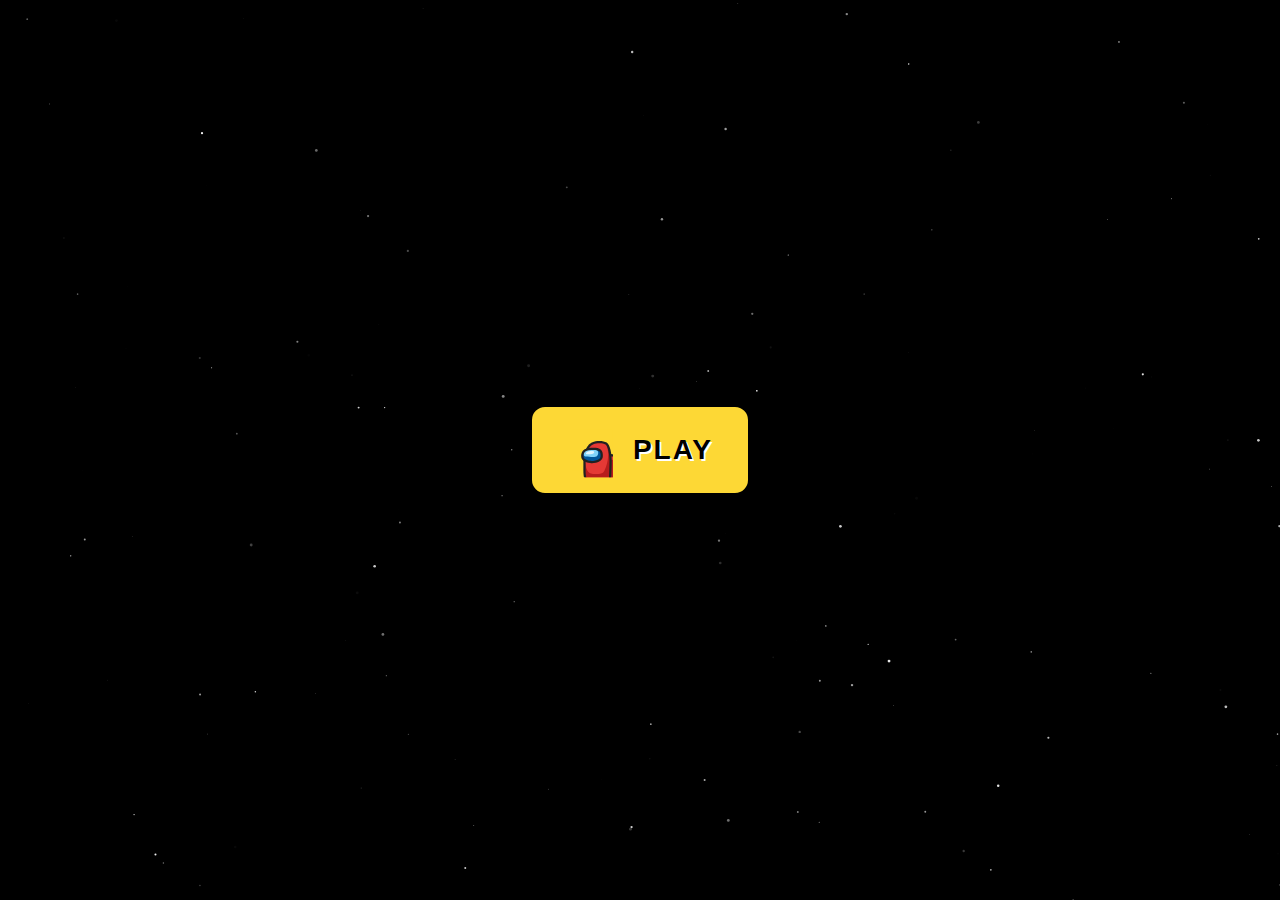
<file: index.html>
<!doctype html>
<html lang="en">
  <head>
    <meta charset="UTF-8" />
    <meta name="viewport" content="width=device-width, initial-scale=1.0" />
    <title>Welcome | Ivan Dev</title>
    <link rel="stylesheet" href="home.css" />
  </head>
  <body>
    <canvas id="stars"></canvas>

    <!-- START SCREEN -->
    <div class="start-screen" id="startScreen">
      <!-- TU BOTÓN ORIGINAL -->
      <button onclick="startLoading()">
        <svg
          xmlns="http://www.w3.org/2000/svg"
          viewBox="0 0 36 36"
          width="36px"
          height="36px"
        >
          <rect width="36" height="36" x="0" y="0" fill="#fdd835"></rect>
          <path
            fill="#e53935"
            d="M38.67,42H11.52C11.27,40.62,11,38.57,11,36c0-5,0-11,0-11s1.44-7.39,3.22-9.59 c1.67-2.06,2.76-3.48,6.78-4.41c3-0.7,7.13-0.23,9,1c2.15,1.42,3.37,6.67,3.81,11.29c1.49-0.3,5.21,0.2,5.5,1.28 C40.89,30.29,39.48,38.31,38.67,42z"
          ></path>
          <path
            fill="#b71c1c"
            d="M39.02,42H11.99c-0.22-2.67-0.48-7.05-0.49-12.72c0.83,4.18,1.63,9.59,6.98,9.79 c3.48,0.12,8.27,0.55,9.83-2.45c1.57-3,3.72-8.95,3.51-15.62c-0.19-5.84-1.75-8.2-2.13-8.7c0.59,0.66,3.74,4.49,4.01,11.7 c0.03,0.83,0.06,1.72,0.08,2.66c4.21-0.15,5.93,1.5,6.07,2.35C40.68,33.85,39.8,38.9,39.02,42z"
          ></path>
          <path
            fill="#212121"
            d="M35,27.17c0,3.67-0.28,11.2-0.42,14.83h-2C32.72,38.42,33,30.83,33,27.17 c0-5.54-1.46-12.65-3.55-14.02c-1.65-1.08-5.49-1.48-8.23-0.85c-3.62,0.83-4.57,1.99-6.14,3.92L15,16.32 c-1.31,1.6-2.59,6.92-3,8.96v10.8c0,2.58,0.28,4.61,0.54,5.92H10.5c-0.25-1.41-0.5-3.42-0.5-5.92l0.02-11.09 c0.15-0.77,1.55-7.63,3.43-9.94l0.08-0.09c1.65-2.03,2.96-3.63,7.25-4.61c3.28-0.76,7.67-0.25,9.77,1.13 C33.79,13.6,35,22.23,35,27.17z"
          ></path>
          <path
            fill="#01579b"
            d="M17.165,17.283c5.217-0.055,9.391,0.283,9,6.011c-0.391,5.728-8.478,5.533-9.391,5.337 c-0.913-0.196-7.826-0.043-7.696-5.337C9.209,18,13.645,17.32,17.165,17.283z"
          ></path>
          <path
            fill="#212121"
            d="M40.739,37.38c-0.28,1.99-0.69,3.53-1.22,4.62h-2.43c0.25-0.19,1.13-1.11,1.67-4.9 c0.57-4-0.23-11.79-0.93-12.78c-0.4-0.4-2.63-0.8-4.37-0.89l0.1-1.99c1.04,0.05,4.53,0.31,5.71,1.49 C40.689,24.36,41.289,33.53,40.739,37.38z"
          ></path>
          <path
            fill="#81d4fa"
            d="M10.154,20.201c0.261,2.059-0.196,3.351,2.543,3.546s8.076,1.022,9.402-0.554 c1.326-1.576,1.75-4.365-0.891-5.267C19.336,17.287,12.959,16.251,10.154,20.201z"
          ></path>
          <path
            fill="#212121"
            d="M17.615,29.677c-0.502,0-0.873-0.03-1.052-0.069c-0.086-0.019-0.236-0.035-0.434-0.06 c-5.344-0.679-8.053-2.784-8.052-6.255c0.001-2.698,1.17-7.238,8.986-7.32l0.181-0.002c3.444-0.038,6.414-0.068,8.272,1.818 c1.173,1.191,1.712,3,1.647,5.53c-0.044,1.688-0.785,3.147-2.144,4.217C22.785,29.296,19.388,29.677,17.615,29.677z M17.086,17.973 c-7.006,0.074-7.008,4.023-7.008,5.321c-0.001,3.109,3.598,3.926,6.305,4.27c0.273,0.035,0.48,0.063,0.601,0.089 c0.563,0.101,4.68,0.035,6.855-1.732c0.865-0.702,1.299-1.57,1.326-2.653c0.051-1.958-0.301-3.291-1.073-4.075 c-1.262-1.281-3.834-1.255-6.825-1.222L17.086,17.973z"
          ></path>
          <path
            fill="#e1f5fe"
            d="M15.078,19.043c1.957-0.326,5.122-0.529,4.435,1.304c-0.489,1.304-7.185,2.185-7.185,0.652 C12.328,19.467,15.078,19.043,15.078,19.043z"
          ></path>
        </svg>
        <span class="now">now!</span>
        <span class="play">play</span>
      </button>
    </div>

    <!-- LOADING -->
    <div class="loading-screen" id="loadingScreen">
      <div class="box-of-star1">
        <div class="star star-position1"></div>
        <div class="star star-position2"></div>
        <div class="star star-position3"></div>
        <div class="star star-position4"></div>
        <div class="star star-position5"></div>
        <div class="star star-position6"></div>
        <div class="star star-position7"></div>
      </div>

      <div class="box-of-star2">
        <div class="star star-position1"></div>
        <div class="star star-position2"></div>
        <div class="star star-position3"></div>
        <div class="star star-position4"></div>
        <div class="star star-position5"></div>
        <div class="star star-position6"></div>
        <div class="star star-position7"></div>
      </div>

      <div class="box-of-star3">
        <div class="star star-position1"></div>
        <div class="star star-position2"></div>
        <div class="star star-position3"></div>
        <div class="star star-position4"></div>
        <div class="star star-position5"></div>
        <div class="star star-position6"></div>
        <div class="star star-position7"></div>
      </div>

      <div class="box-of-star4">
        <div class="star star-position1"></div>
        <div class="star star-position2"></div>
        <div class="star star-position3"></div>
        <div class="star star-position4"></div>
        <div class="star star-position5"></div>
        <div class="star star-position6"></div>
        <div class="star star-position7"></div>
      </div>

     <div class="astronaut">
  <img src="among.png" alt="Among Character" class="among-img">
</div>

<p class="loading-text">loading...</p>


    <script>
      function startLoading() {
        const start = document.getElementById('startScreen');
        const loading = document.getElementById('loadingScreen');

        start.classList.add('fade-out');

        setTimeout(() => {
          start.style.display = 'none';
          loading.classList.add('active');

          setTimeout(() => {
            window.location.href = 'home.html';
          }, 2500);
        }, 600);
      }
    </script>
    <script>
      const canvas = document.getElementById('stars');
      const ctx = canvas.getContext('2d');

      canvas.width = window.innerWidth;
      canvas.height = window.innerHeight;

      let starsArray = [];

      const numberOfStars = 150;

      class Star {
        constructor() {
          this.x = Math.random() * canvas.width;
          this.y = Math.random() * canvas.height;
          this.radius = Math.random() * 1.5;
          this.speed = Math.random() * 0.3;
          this.alpha = Math.random();
        }

        update() {
          this.y += this.speed;

          if (this.y > canvas.height) {
            this.y = 0;
            this.x = Math.random() * canvas.width;
          }
        }

        draw() {
          ctx.beginPath();
          ctx.arc(this.x, this.y, this.radius, 0, Math.PI * 2);
          ctx.fillStyle = `rgba(255,255,255,${this.alpha})`;
          ctx.fill();
        }
      }

      function init() {
        starsArray = [];
        for (let i = 0; i < numberOfStars; i++) {
          starsArray.push(new Star());
        }
      }

      function animate() {
        ctx.clearRect(0, 0, canvas.width, canvas.height);

        for (let i = 0; i < starsArray.length; i++) {
          starsArray[i].update();
          starsArray[i].draw();
        }

        requestAnimationFrame(animate);
      }

      init();
      animate();

      window.addEventListener('resize', function () {
        canvas.width = window.innerWidth;
        canvas.height = window.innerHeight;
        init();
      });
    </script>
  </body>
</html>
</file>
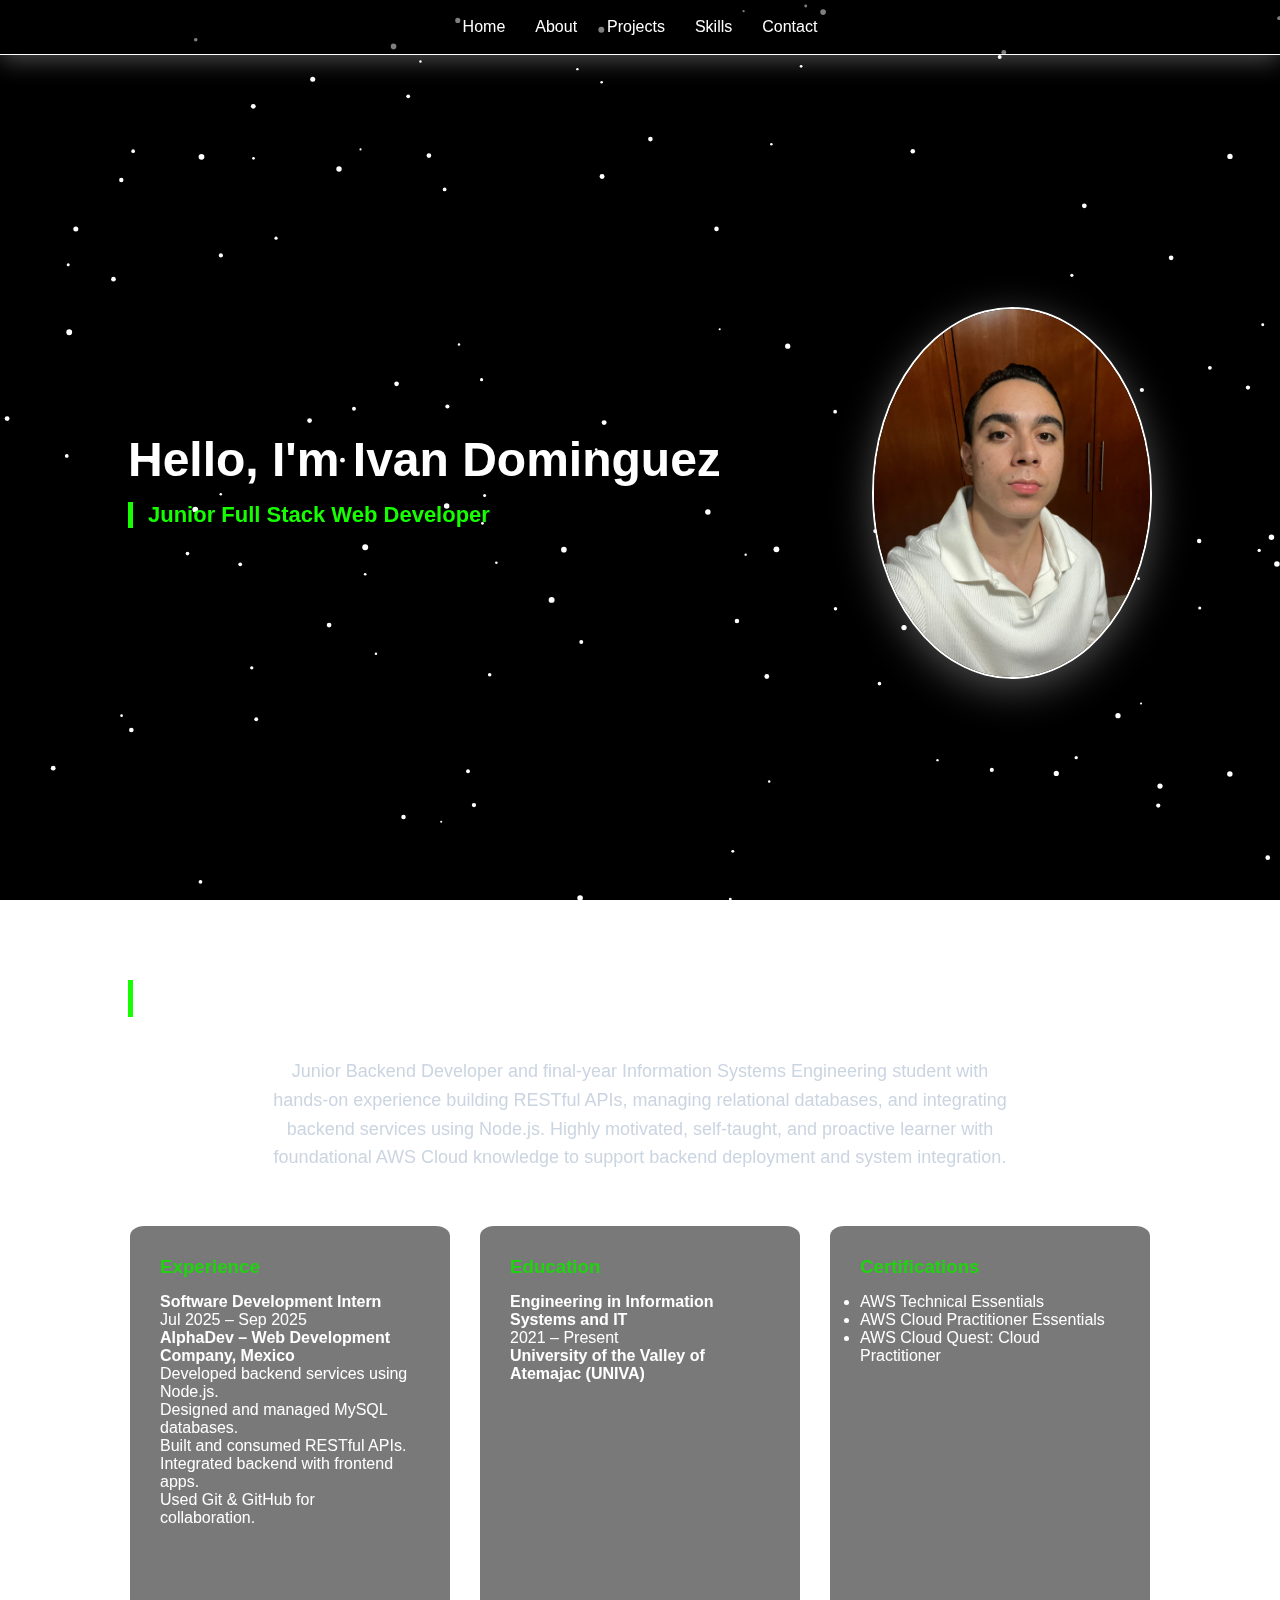
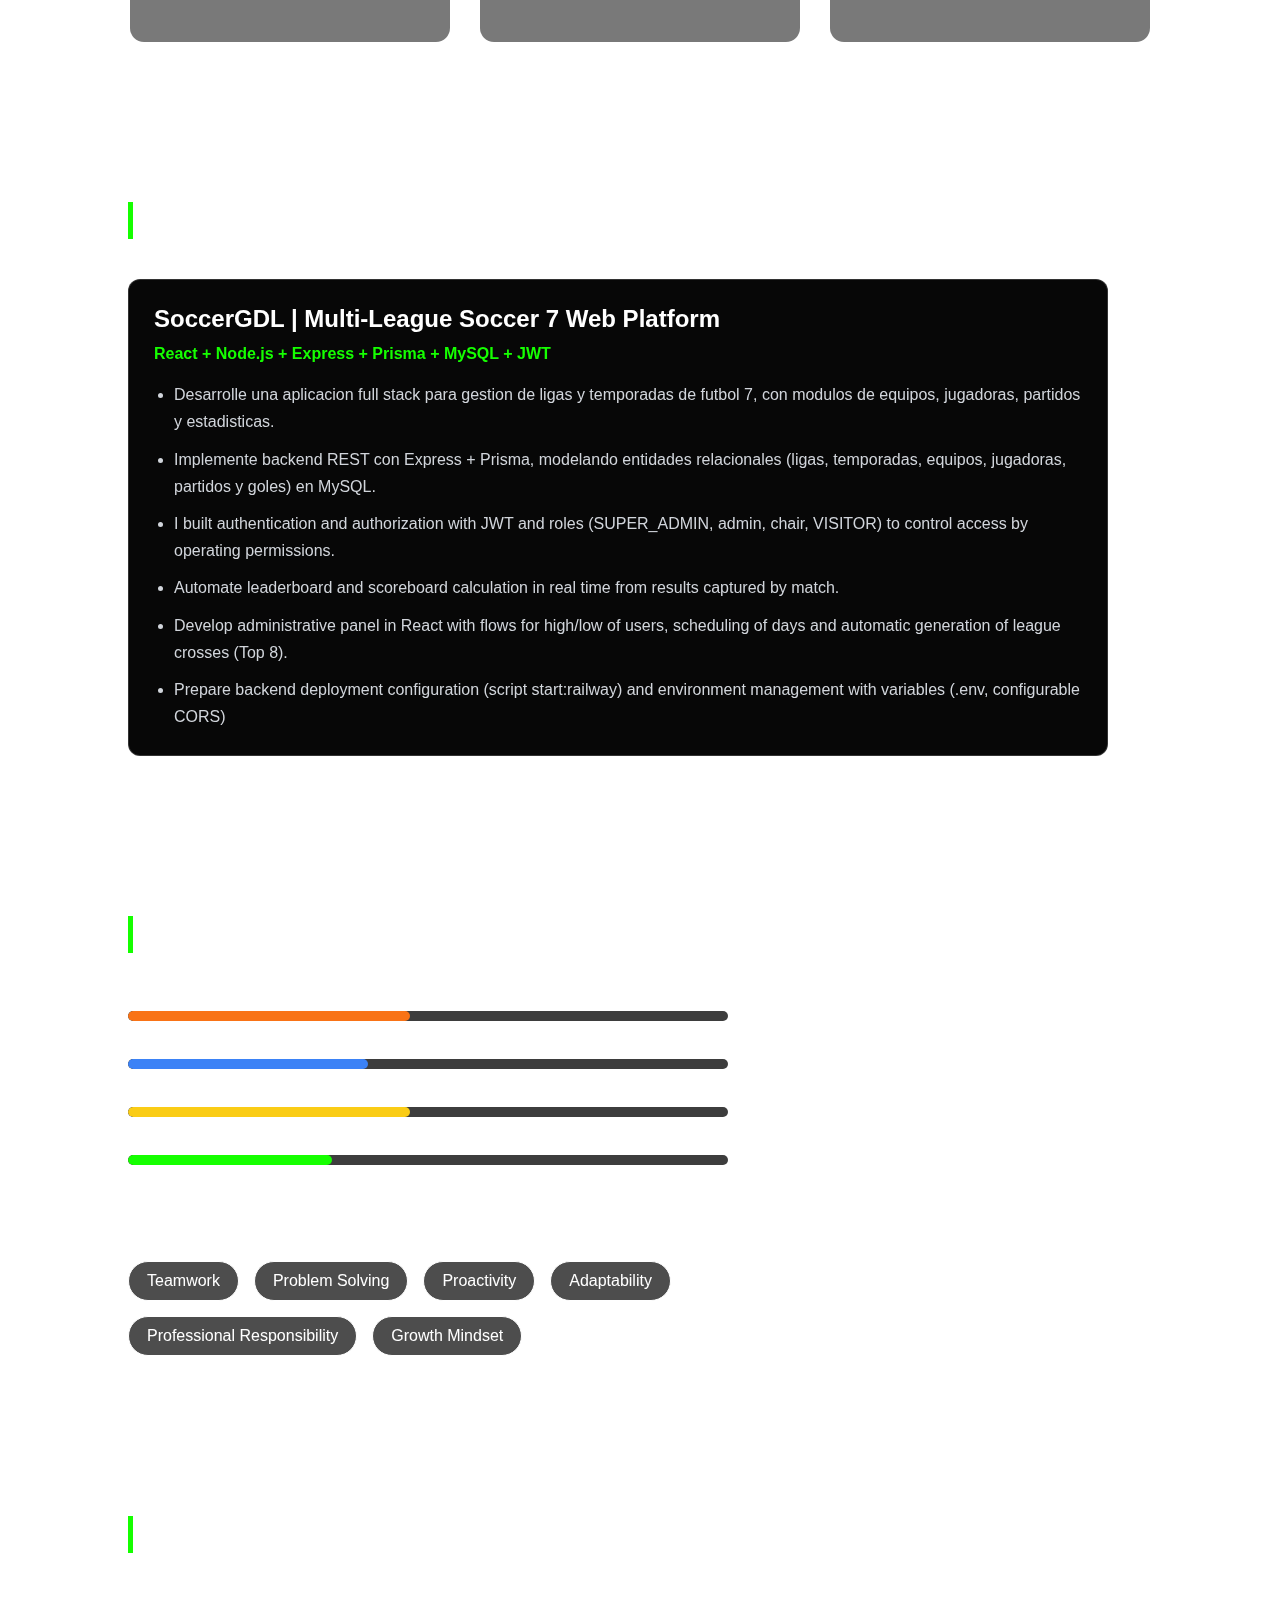
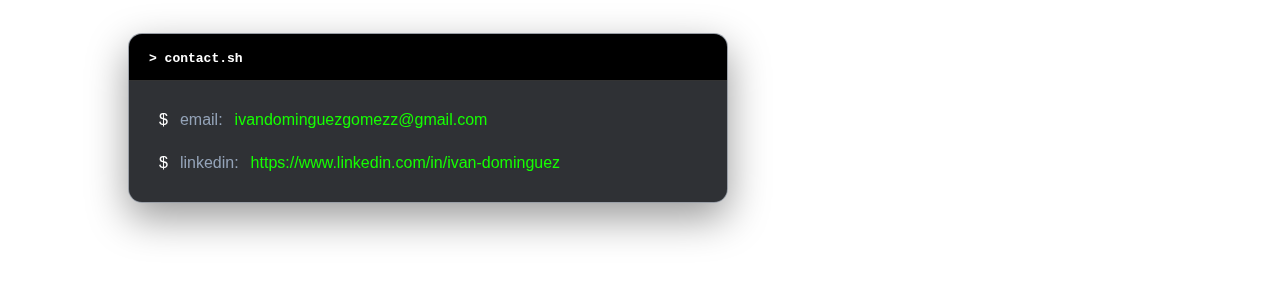
<file: home.html>
<!doctype html>
<html lang="en">
  <head>
    <meta charset="UTF-8" />
    <title>Iván Domínguez | Full Stack Jr</title>
    <meta name="viewport" content="width=device-width, initial-scale=1.0" />
    <link rel="stylesheet" href="styles.css" />
  </head>
  <body>
    <canvas id="particles"></canvas>
    <!-- ================= NAVBAR ================= -->
    <nav class="navbar">
      <ul>
        <li><a href="#inicio">Home</a></li>
        <li><a href="#about">About</a></li>
        <li><a href="#portfolio">Projects</a></li>

        <li><a href="#skills">Skills</a></li>
        <li><a href="#contacto">Contact</a></li>
      </ul>
    </nav>

    <!-- ================= HERO ================= -->
    <section id="inicio" class="hero">
      <div class="hero-text">
        <h1>Hello, I'm Ivan Dominguez</h1>
        <h2>Junior Full Stack Web Developer</h2>
      </div>
      <div class="hero-img">
        <img src="ivan.jpg" alt="Profile Photo" />
      </div>
    </section>

    <!-- ================= ABOUT ================= -->
    <section id="about" class="sobre-mi">
      <h2>About Me</h2>
      <p class="about-text">
        Junior Backend Developer and final-year Information Systems Engineering
        student with hands-on experience building RESTful APIs, managing
        relational databases, and integrating backend services using Node.js.
        Highly motivated, self-taught, and proactive learner with foundational
        AWS Cloud knowledge to support backend deployment and system
        integration.
      </p>

      <div class="about-container">
        <div class="about-card experience">
          <h3>Experience</h3>
          <h4>Software Development Intern</h4>
          <span>Jul 2025 – Sep 2025</span>
          <p><strong>AlphaDev – Web Development Company, Mexico</strong></p>
          <ul>
            <li>Developed backend services using Node.js.</li>
            <li>Designed and managed MySQL databases.</li>
            <li>Built and consumed RESTful APIs.</li>
            <li>Integrated backend with frontend apps.</li>
            <li>Used Git & GitHub for collaboration.</li>
          </ul>
        </div>

        <div class="about-card">
          <h3>Education</h3>
          <h4>Engineering in Information Systems and IT</h4>
          <span>2021 – Present</span>
          <p><strong>University of the Valley of Atemajac (UNIVA)</strong></p>
        </div>

        <div class="about-card">
          <h3>Certifications</h3>
          <ul>
            <li>AWS Technical Essentials</li>
            <li>AWS Cloud Practitioner Essentials</li>
            <li>AWS Cloud Quest: Cloud Practitioner</li>
          </ul>
        </div>
      </div>
    </section>

    <!-- ================= PORTFOLIO ================= -->
    <section id="portfolio">
      <h2>Proyects</h2>
      <div class="proyectos-container">
        <article class="card project-card">
          <h3>SoccerGDL | Multi-League Soccer 7 Web Platform</h3>
          <p class="project-stack">
            React + Node.js + Express + Prisma + MySQL + JWT
          </p>
          <ul class="project-list">
            <li>
              Desarrolle una aplicacion full stack para gestion de ligas y
              temporadas de futbol 7, con modulos de equipos, jugadoras,
              partidos y estadisticas.
            </li>
            <li>
              Implemente backend REST con Express + Prisma, modelando entidades
              relacionales (ligas, temporadas, equipos, jugadoras, partidos y
              goles) en MySQL.
            </li>
            <li>
              I built authentication and authorization with JWT and roles
              (SUPER_ADMIN, admin, chair, VISITOR) to control access by
              operating permissions.
            </li>
            <li>
              Automate leaderboard and scoreboard calculation in real time from
              results captured by match.
            </li>
            <li>
              Develop administrative panel in React with flows for high/low of
              users, scheduling of days and automatic generation of league
              crosses (Top 8).
            </li>
            <li>
              Prepare backend deployment configuration (script
              <code>start:railway</code>) and environment management with
              variables (<code>.env</code>, configurable CORS)
            </li>
          </ul>
        </article>
      </div>
    </section>

    <!-- ================= SKILLS ================= -->
    <section id="skills">
      <h2>Skills</h2>

      <div class="skills-container">
        <div class="skill">
          <p>HTML</p>
          <div class="bar"><div class="progress html"></div></div>
        </div>

        <div class="skill">
          <p>CSS</p>
          <div class="bar"><div class="progress css"></div></div>
        </div>

        <div class="skill">
          <p>JavaScript</p>
          <div class="bar"><div class="progress js"></div></div>
        </div>

        <div class="skill">
          <p>Node.js</p>
          <div class="bar"><div class="progress node"></div></div>
        </div>

        <div class="soft-skills">
          <h3>Soft Skills</h3>
          <div class="soft-container">
            <span>Teamwork</span>
            <span>Problem Solving</span>
            <span>Proactivity</span>
            <span>Adaptability</span>
            <span>Professional Responsibility</span>
            <span>Growth Mindset</span>
          </div>
        </div>
      </div>
    </section>

    <!-- ================= CONTACT ================= -->
    <section id="contacto" class="contact-section">
      <h2>Contact</h2>

      <div class="terminal-card">
        <div class="terminal-header">
          <span class="terminal-title">> contact.sh</span>
        </div>

        <div class="terminal-body">
          <div class="terminal-line">
            <span class="prompt">$</span>
            <span class="label">email:</span>
            <span class="value">ivandominguezgomezz@gmail.com</span>
          </div>

          <div class="terminal-line">
            <span class="prompt">$</span>
            <span class="label">linkedin:</span>
            <a
              class="value link"
              href="https://www.linkedin.com/in/ivan-domínguez-367705214?utm_source=share_via&utm_content=profile&utm_medium=member_ios"
              target="_blank"
              rel="noopener"
            >
              https://www.linkedin.com/in/ivan-dominguez
            </a>
          </div>
        </div>
      </div>
    </section>

    <footer>© 2026 Ivan Dominguez. All rights reserved.</footer>
    <script>
      const canvas = document.getElementById('particles');
      const ctx = canvas.getContext('2d');

      canvas.width = window.innerWidth;
      canvas.height = window.innerHeight;

      let particlesArray = [];

      class Particle {
        constructor() {
          this.x = Math.random() * canvas.width;
          this.y = Math.random() * canvas.height;
          this.size = Math.random() * 2 + 1;
          this.speedX = Math.random() * 0.5 - 0.25;
          this.speedY = Math.random() * 0.5 - 0.25;
        }

        update() {
          this.x += this.speedX;
          this.y += this.speedY;

          if (this.x < 0 || this.x > canvas.width) this.speedX *= -1;
          if (this.y < 0 || this.y > canvas.height) this.speedY *= -1;
        }

        draw() {
          ctx.fillStyle = '#ffffff';
          ctx.beginPath();
          ctx.arc(this.x, this.y, this.size, 0, Math.PI * 2);
          ctx.fill();
        }
      }

      function init() {
        particlesArray = [];
        for (let i = 0; i < 120; i++) {
          particlesArray.push(new Particle());
        }
      }

      function animate() {
        ctx.clearRect(0, 0, canvas.width, canvas.height);

        for (let i = 0; i < particlesArray.length; i++) {
          particlesArray[i].update();
          particlesArray[i].draw();
        }

        requestAnimationFrame(animate);
      }

      window.addEventListener('resize', function () {
        canvas.width = window.innerWidth;
        canvas.height = window.innerHeight;
        init();
      });

      init();
      animate();
    </script>
  </body>
</html>
</file>
<file: home.css>
* {
  margin: 0;
  padding: 0;
  box-sizing: border-box;
  font-family: 'Segoe UI', sans-serif;
}

body {
  height: 100vh;
  background: #000000;
  display: flex;
  justify-content: center;
  align-items: center;
  overflow: hidden;
}

/* START SCREEN */
.start-screen {
  position: absolute;
  transition: 0.6s ease;
}

.start-screen.fade-out {
  opacity: 0;
  transform: scale(1.1);
}

/* ===== TU BOTÓN ORIGINAL ===== */

button {
  display: flex;
  align-items: center;
  justify-content: center;
  gap: 20px;

  padding: 25px 35px; /* más alto y menos ancho */
  width: 220px; /* ancho fijo más compacto */
  height: 90px; /* más alto para que se vea más cuadrado */

  color: rgb(0, 0, 0);
  text-shadow: 2px 2px rgb(255, 255, 255);
  text-transform: uppercase;
  cursor: pointer;
  border: solid 2px black;
  letter-spacing: 2px;
  font-weight: 800;
  font-size: 28px; /* texto más grande */

  background-color: hsl(49deg 98% 60%);
  border-radius: 15px; /* ligeramente redondeado pero más cuadrado */

  position: relative;
  overflow: hidden;
  transition: all 0.5s ease;
}

button:active {
  transform: scale(0.9);
  transition: all 100ms ease;
}

button svg {
  width: 80px;
  height: 80px;
  transition: all 0.5s ease;
  z-index: 2;
  margin-right: -5px; /* para que el SVG esté más cerca del texto */
  padding: 5px; /* para que el SVG tenga un poco de espacio interno */
}

.play {
  transition: all 0.5s ease;
  transition-delay: 300ms;
}

button:hover svg {
  transform: scale(3) translate(50%);
}

.now {
  position: absolute;
  left: 0;
  transform: translateX(-100%);
  transition: all 0.5s ease;
  z-index: 2;
}

button:hover .now {
  transform: translateX(10px);
  transition-delay: 300ms;
}

button:hover .play {
  transform: translateX(200%);
  transition-delay: 300ms;
}

/* ===== LOADING SCREEN ===== */

/* LOADING SCREEN BASE */
.loading-screen {
  position: fixed;
  width: 100%;
  height: 100vh;
  background: #000000;
  overflow: hidden;
  display: none;
  justify-content: center;
  align-items: center;
}
/* From Uiverse.io by JkHuger */
@keyframes snow {
  0% {
    opacity: 0;
    transform: translateY(0px);
  }

  20% {
    opacity: 1;
  }

  100% {
    opacity: 1;
    transform: translateY(650px);
  }
}

@keyframes astronaut {
  0% {
    transform: rotate(0deg);
  }

  100% {
    transform: rotate(360deg);
  }
}

.box-of-star1,
.box-of-star2,
.box-of-star3,
.box-of-star4 {
  width: 100%;
  position: absolute;
  z-index: 10;
  left: 0;
  top: 0;
  transform: translateY(0px);
  height: 700px;
}

.box-of-star1 {
  animation: snow 5s linear infinite;
}

.box-of-star2 {
  animation: snow 5s -1.64s linear infinite;
}

.box-of-star3 {
  animation: snow 5s -2.3s linear infinite;
}

.box-of-star4 {
  animation: snow 5s -3.3s linear infinite;
}

.star {
  width: 3px;
  height: 3px;
  border-radius: 50%;
  background-color: #fff;
  position: absolute;
  z-index: 10;
  opacity: 0.7;
}

.star:before {
  content: '';
  width: 6px;
  height: 6px;
  border-radius: 50%;
  background-color: #fff;
  position: absolute;
  z-index: 10;
  top: 80px;
  left: 70px;
  opacity: 0.7;
}

.star:after {
  content: '';
  width: 8px;
  height: 8px;
  border-radius: 50%;
  background-color: #fff;
  position: absolute;
  z-index: 10;
  top: 8px;
  left: 170px;
  opacity: 0.9;
}

.star-position1 {
  top: 30px;
  left: 20px;
}

.star-position2 {
  top: 110px;
  left: 250px;
}

.star-position3 {
  top: 60px;
  left: 570px;
}

.star-position4 {
  top: 120px;
  left: 900px;
}

.star-position5 {
  top: 20px;
  left: 1120px;
}

.star-position6 {
  top: 90px;
  left: 1280px;
}

.star-position7 {
  top: 30px;
  left: 1480px;
}

.astronaut {
  width: 250px;
  height: 300px;
  position: absolute;
  z-index: 11;
  top: calc(50% - 150px);
  left: calc(50% - 125px);
  animation: astronaut 5s linear infinite;
}

.schoolbag {
  width: 100px;
  height: 150px;
  position: absolute;
  z-index: 1;
  top: calc(50% - 75px);
  left: calc(50% - 50px);
  background-color: #94b7ca;
  border-radius: 50px 50px 0 0 / 30px 30px 0 0;
}

.head {
  width: 97px;
  height: 80px;
  position: absolute;
  z-index: 3;
  background: -webkit-linear-gradient(
    left,
    #e3e8eb 0%,
    #e3e8eb 50%,
    #fbfdfa 50%,
    #fbfdfa 100%
  );
  border-radius: 50%;
  top: 34px;
  left: calc(50% - 47.5px);
}

.head:after {
  content: '';
  width: 60px;
  height: 50px;
  position: absolute;
  top: calc(50% - 25px);
  left: calc(50% - 30px);
  background: -webkit-linear-gradient(
    top,
    #15aece 0%,
    #15aece 50%,
    #0391bf 50%,
    #0391bf 100%
  );
  border-radius: 15px;
}

.head:before {
  content: '';
  width: 12px;
  height: 25px;
  position: absolute;
  top: calc(50% - 12.5px);
  left: -4px;
  background-color: #618095;
  border-radius: 5px;
  box-shadow: 92px 0px 0px #618095;
}

.body {
  width: 85px;
  height: 100px;
  position: absolute;
  z-index: 2;
  background-color: #fffbff;
  border-radius: 40px / 20px;
  top: 105px;
  left: calc(50% - 41px);
  background: -webkit-linear-gradient(
    left,
    #e3e8eb 0%,
    #e3e8eb 50%,
    #fbfdfa 50%,
    #fbfdfa 100%
  );
}

.panel {
  width: 60px;
  height: 40px;
  position: absolute;
  top: 20px;
  left: calc(50% - 30px);
  background-color: #b7cceb;
}

.panel:before {
  content: '';
  width: 30px;
  height: 5px;
  position: absolute;
  top: 9px;
  left: 7px;
  background-color: #fbfdfa;
  box-shadow:
    0px 9px 0px #fbfdfa,
    0px 18px 0px #fbfdfa;
}

.panel:after {
  content: '';
  width: 8px;
  height: 8px;
  position: absolute;
  top: 9px;
  right: 7px;
  background-color: #fbfdfa;
  border-radius: 50%;
  box-shadow: 0px 14px 0px 2px #fbfdfa;
}

.arm {
  width: 80px;
  height: 30px;
  position: absolute;
  top: 121px;
  z-index: 2;
}

.arm-left {
  left: 30px;
  background-color: #e3e8eb;
  border-radius: 0 0 0 39px;
}

.arm-right {
  right: 30px;
  background-color: #fbfdfa;
  border-radius: 0 0 39px 0;
}

.arm-left:before,
.arm-right:before {
  content: '';
  width: 30px;
  height: 70px;
  position: absolute;
  top: -40px;
}

.arm-left:before {
  border-radius: 50px 50px 0px 120px / 50px 50px 0 110px;
  left: 0;
  background-color: #e3e8eb;
}

.arm-right:before {
  border-radius: 50px 50px 120px 0 / 50px 50px 110px 0;
  right: 0;
  background-color: #fbfdfa;
}

.arm-left:after,
.arm-right:after {
  content: '';
  width: 30px;
  height: 10px;
  position: absolute;
  top: -24px;
}

.arm-left:after {
  background-color: #6e91a4;
  left: 0;
}

.arm-right:after {
  right: 0;
  background-color: #b6d2e0;
}

.leg {
  width: 30px;
  height: 40px;
  position: absolute;
  z-index: 2;
  bottom: 70px;
}

.leg-left {
  left: 76px;
  background-color: #e3e8eb;
  transform: rotate(20deg);
}

.leg-right {
  right: 73px;
  background-color: #fbfdfa;
  transform: rotate(-20deg);
}

.leg-left:before,
.leg-right:before {
  content: '';
  width: 50px;
  height: 25px;
  position: absolute;
  bottom: -26px;
}

.leg-left:before {
  left: -20px;
  background-color: #e3e8eb;
  border-radius: 30px 0 0 0;
  border-bottom: 10px solid #6d96ac;
}

.leg-right:before {
  right: -20px;
  background-color: #fbfdfa;
  border-radius: 0 30px 0 0;
  border-bottom: 10px solid #b0cfe4;
}
.loading-screen.active {
  display: flex;
}

@keyframes spin {
  100% {
    transform: rotate(360deg);
  }
}
.among-img {
  width: 120px; /* Ajusta si lo quieres más grande o pequeño */
}
.loading-text {
  margin-top: 20px;
  font-size: 18px;
  font-family: monospace;
  color: white;
  font-weight: bold;
  overflow: hidden;
  white-space: nowrap;
  border-right: 3px solid white;
  width: 0;
  animation:
    typing 1.5s steps(22) forwards,
    blink 0.8s infinite;
}

/* Animación escritura */
@keyframes typing {
  from {
    width: 0;
  }
  to {
    width: 22ch;
  }
}

/* Cursor parpadeando */
@keyframes blink {
  50% {
    border-color: transparent;
  }
}
/* ===== AJUSTE PARA CELULARES ===== */
@media (max-width: 480px) {
  button {
    width: 180px;
    height: 70px;
    font-size: 20px;
    gap: 12px;
    padding: 15px 20px;
  }

  button svg {
    width: 45px;
    height: 45px;
    margin-right: 0;
    padding: 0;
  }
}
</file>
<file: styles.css>
#particles {
  position: fixed;
  top: 0;
  left: 0;
  width: 100%;
  height: 100%;
  z-index: -1; /* detrás de todo */
  background: #000000;
}

/* ================= RESET ================= */
* {
  margin: 0;
  padding: 0;
  box-sizing: border-box;
  font-family: 'Segoe UI', sans-serif;
  scroll-behavior: smooth;
}

body {
  color: white;
  padding-top: 90px;
  overflow-x: hidden;
  position: relative;
}

/* ================= FONDO ANIMADO TECNOLOGICO ================= */

@keyframes backgroundMove {
  0% {
    transform: translate(0, 0);
  }
  50% {
    transform: translate(-5%, -5%);
  }
  100% {
    transform: translate(0, 0);
  }
}

/* ================= NAVBAR ================= */

.navbar {
  position: fixed;
  width: 100%;
  top: 0;
  left: 0;
  padding: 18px 10%;
  display: flex;
  justify-content: center; /* 👈 cambiar esto */
  align-items: center;
  background: rgba(0, 0, 0, 0.5);

  border-bottom: 1px solid rgb(255, 255, 255);
  box-shadow: 0 5px 25px rgba(255, 255, 255, 0.301);
  z-index: 1000;
}

.navbar ul {
  display: flex;
  list-style: none;
  gap: 30px;
}

.navbar a {
  text-decoration: none;
  color: #ffffff;
  font-weight: 500;
  position: relative;
  transition: 0.3s ease;
}

.navbar a::after {
  content: '';
  position: absolute;
  width: 0%;
  height: 2px;
  left: 0;
  bottom: -6px;
  background: #ffffff;
  transition: 0.3s ease;
}

.navbar a:hover {
  color: white;
}

.navbar a:hover::after {
  width: 100%;
}

/* ================= HERO ================= */

.hero {
  display: flex;
  align-items: center;
  justify-content: space-between;
  padding: 100px 10%;
  min-height: 90vh;
}

.hero-text h1 {
  font-size: 48px;
  font-weight: 700;
}

.hero-text h2 {
  margin: 15px 0 30px;
  font-size: 22px;
  color: #15ff00;
}

.buttons {
  display: flex;
  gap: 15px;
}

.btn {
  background: #38bdf8;
  padding: 12px 25px;
  text-decoration: none;
  color: black;
  font-weight: bold;
  border-radius: 6px;
  transition: 0.3s ease;
}

.btn:hover {
  transform: translateY(-3px);
  box-shadow: 0 10px 20px rgba(56, 189, 248, 0.3);
}

.btn-outline {
  border: 2px solid #38bdf8;
  background: transparent;
  color: #38bdf8;
}

.hero-img img {
  width: 280px;
  border-radius: 50%;
  border: 2px solid #ffffff;
  box-shadow: 0 10px 40px rgba(255, 255, 255, 0.3);
}

/* ================= SECCIONES ================= */

section {
  padding: 80px 10%;
}

h2 {
  margin-bottom: 40px;
  font-size: 32px;
  border-left: 5px solid #15ff00;
  padding-left: 15px;
}

/* ================= ABOUT ME ================= */

.about-text {
  max-width: 750px;
  margin: 0 auto 50px auto;
  text-align: center;
  color: #cbd5e1;
  font-size: 18px;
  line-height: 1.6;
}

.about-container {
  display: flex;
  justify-content: center;
  gap: 30px;
  align-items: stretch;
  flex-wrap: wrap;
}

.about-card {
  background: #00000086;
  padding: 30px;
  border-radius: 14px;
  width: 320px;
  height: 420px;
  border-top: 4px solid #ffffff;
  box-shadow: 0 10px 30px rgba(255, 255, 255, 0.247);
  display: flex;
  flex-direction: column;
  transition: 0.3s ease;
}

.about-card:hover {
  transform: translateY(-6px);
  box-shadow: 0 15px 40px #1fd30f;
}

.about-card h3 {
  color: #1fd30f;
  margin-bottom: 15px;
}

/* EXPERIENCE SCROLL INTERNO */
.about-card.experience ul {
  overflow-y: auto;
  flex: 1;
  padding-right: 8px;
}

.about-card.experience ul::-webkit-scrollbar {
  width: 5px;
}

.about-card.experience ul::-webkit-scrollbar-thumb {
  background: #ffffff;
  border-radius: 10px;
}

/* ================= PROYECTOS ================= */

.proyectos-container {
  display: flex;
  gap: 25px;
  flex-wrap: wrap;
}

.card {
  background: #070707;
  padding: 25px;
  border-radius: 12px;
  width: 30%;
  min-width: 280px;
  transition: 0.3s ease;
  border: 1px solid transparent;
}

.card:hover {
  transform: translateY(-8px);
  border: 1px solid #a8a8a8;
  box-shadow: 0 15px 35px rgba(0, 0, 0, 0.4);
}

.project-card {
  width: min(100%, 980px);
  border: 1px solid rgba(255, 255, 255, 0.18);
  box-shadow: 0 10px 30px rgba(255, 255, 255, 0.14);
}

.project-card h3 {
  font-size: 24px;
  margin-bottom: 12px;
  color: #ffffff;
}

.project-stack {
  color: #15ff00;
  font-weight: 600;
  margin-bottom: 18px;
}

.project-list {
  padding-left: 20px;
  color: #d1d5db;
  line-height: 1.7;
}

.project-list li + li {
  margin-top: 10px;
}

/* ================= SKILLS ================= */

/* ================= SOFT SKILLS ================= */

.soft-skills {
  margin-top: 50px;
}

.soft-skills h3 {
  margin-bottom: 20px;
  font-size: 22px;
  color: #ffffff;
}

.soft-container {
  display: flex;
  flex-wrap: wrap;
  gap: 15px;
}

.soft-container span {
  background: #000000b2;
  padding: 10px 18px;
  border-radius: 25px;
  border: 1px solid #ffffff;
  transition: 0.3s ease;
  cursor: default;
}

.soft-container span:hover {
  background: #ffffff;
  color: black;
  transform: translateY(-3px);
  box-shadow: 0 8px 20px rgba(255, 255, 255, 0.3);
}
.skills-container {
  max-width: 600px;
}

.skill {
  margin-bottom: 20px;
}

.bar {
  background: #3d3d3d;
  height: 10px;
  border-radius: 5px;
  overflow: hidden;
}

.progress {
  height: 10px;
  border-radius: 5px;
}

/* Colores skills */
.html {
  width: 47%;
  background: #f97316;
}
.css {
  width: 40%;
  background: #3b82f6;
}
.js {
  width: 47%;
  background: #facc15;
}
.node {
  width: 34%;
  background: #15ff00;
}

/* ================= CONTACT TERMINAL ================= */

.contact-section {
  display: flex;
  flex-direction: column;
  align-items: flex-start;
}

.terminal-card {
  margin-top: 40px;
  width: 100%;
  max-width: 600px;
  border-radius: 14px;
  overflow: hidden;
  border: 1px solid rgba(255, 255, 255, 0.25);
  background: rgba(30, 41, 59, 0.6);

  box-shadow: 0 15px 40px rgba(0, 0, 0, 0.4);
}

/* Header */
.terminal-header {
  background: #000000;
  padding: 14px 20px;
  border-bottom: 1px solid rgba(255, 255, 255, 0.2);
}

.terminal-title {
  color: #ffffff;
  font-weight: 600;
  font-family: monospace;
}

/* Body */
.terminal-body {
  background: #0000009c;
  padding: 30px;
  display: flex;
  flex-direction: column;
  gap: 25px;
}

/* Lines */
.terminal-line {
  display: flex;
  align-items: center;
  gap: 12px;
  font-family: monospace;
  font-size: 16px;
  flex-wrap: wrap;
}

.prompt {
  color: #ffffff;
}

.label {
  color: #94a3b8;
}

.value {
  color: #15ff00;
  word-break: break-word;
}

.link {
  text-decoration: none;
  transition: 0.3s;
}

.link:hover {
  text-decoration: underline;
  color: #ffffff;
}

/* ================= RESPONSIVE ================= */

@media (max-width: 900px) {
  .hero {
    flex-direction: column;
    text-align: center;
    gap: 40px;
  }

  .card {
    width: 90%;
  }
}
</file>
